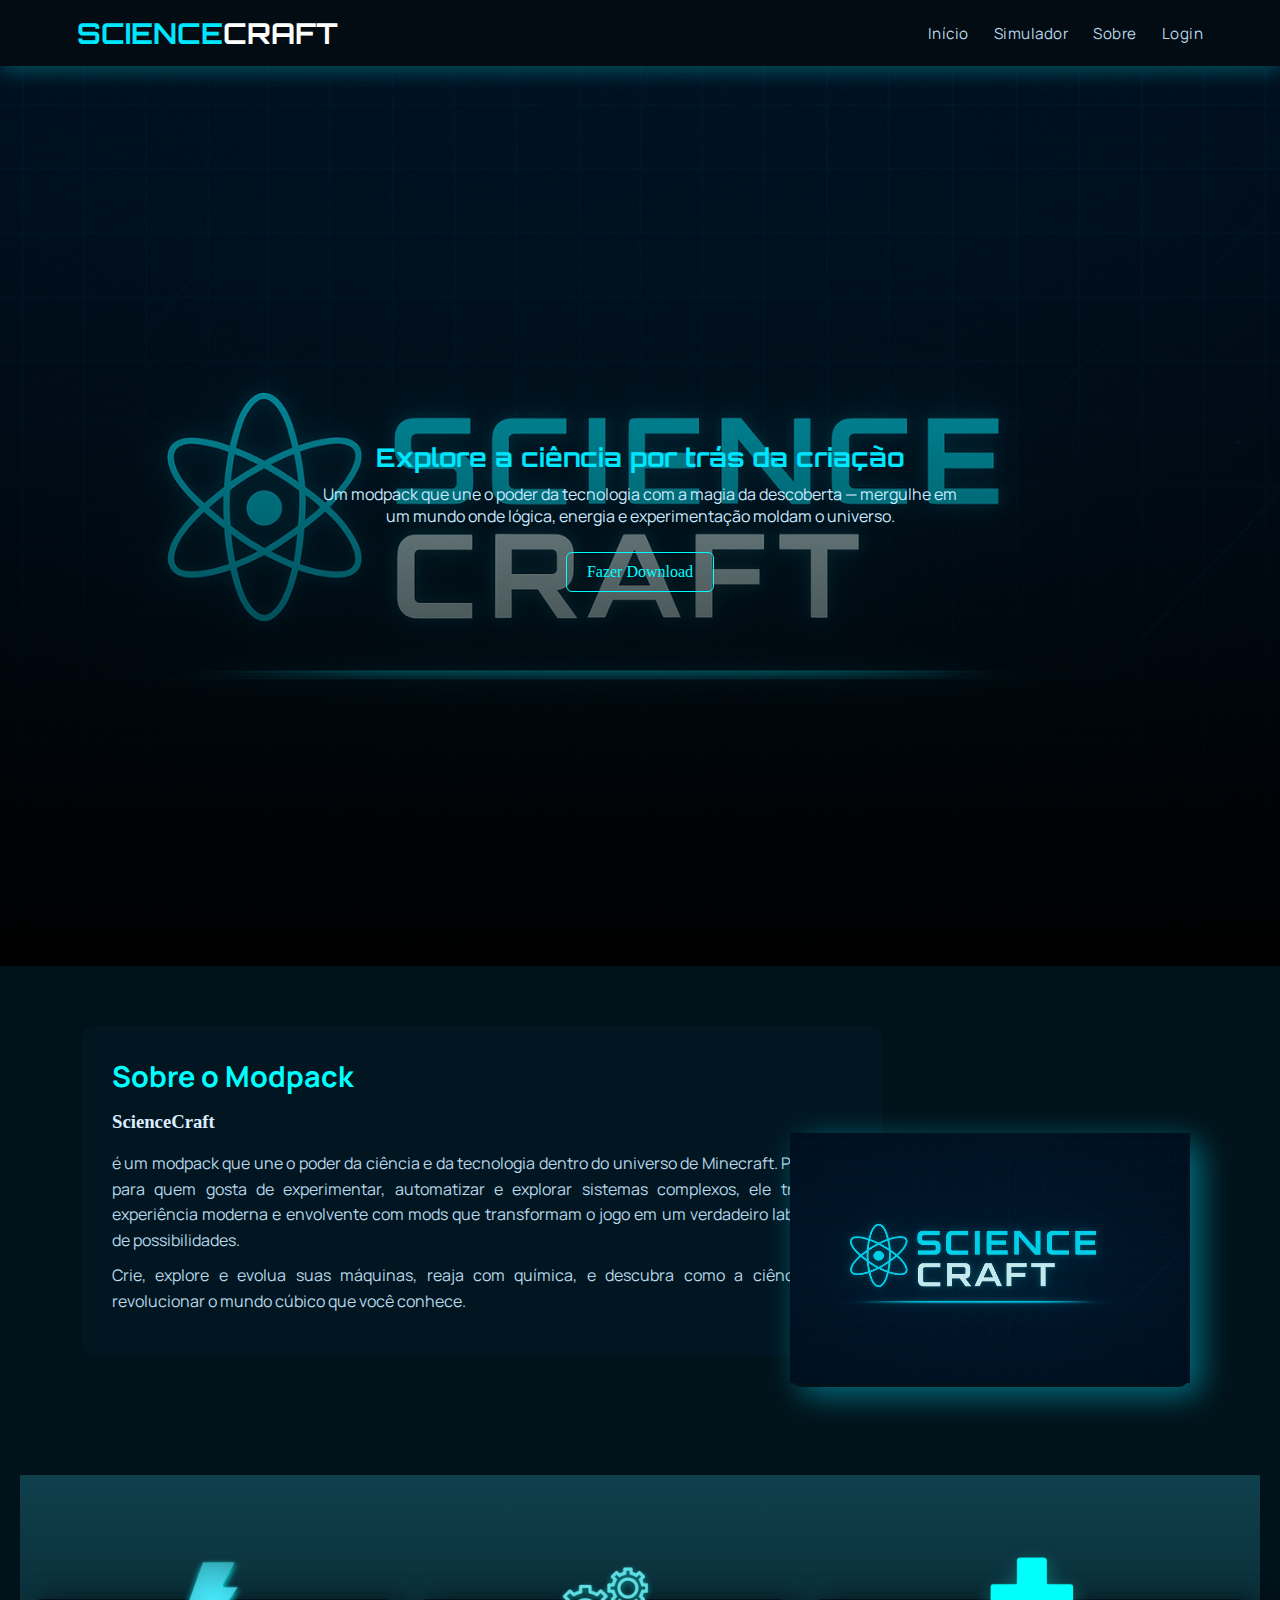
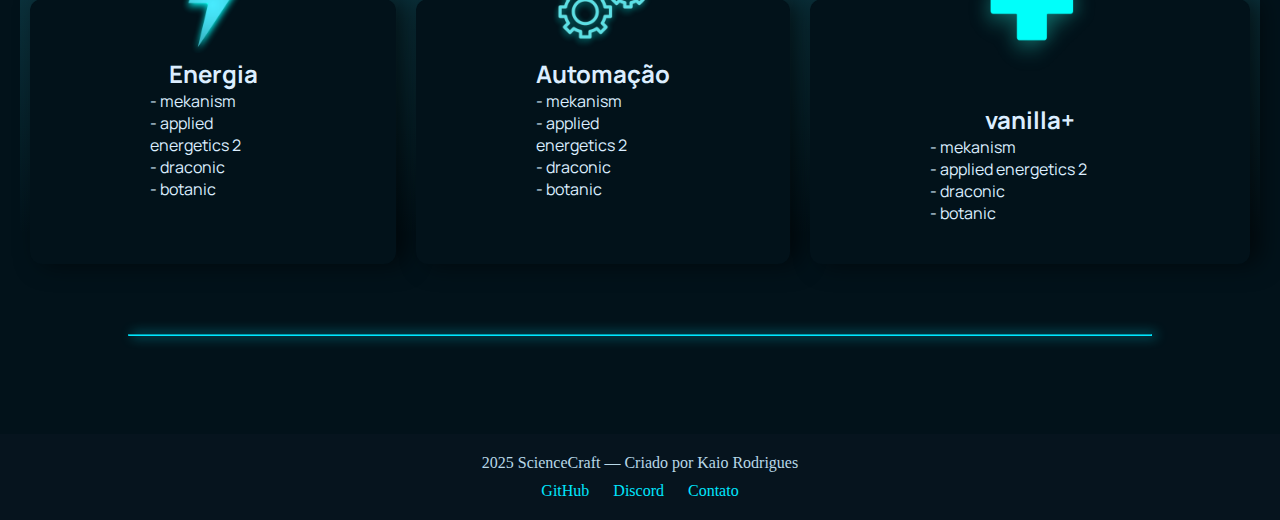
<file: index.html>
<!DOCTYPE html>
<html lang="pt-br">
<head>
  <meta charset="UTF-8">
  <meta name="viewport" content="width=device-width, initial-scale=1.0">
  <title>ScienceCraft</title>
  <link rel="stylesheet" href="assets/style/style.css">
  <link href="https://fonts.googleapis.com/css2?family=Orbitron:wght@500&family=Manrope:wght@400;600&display=swap" rel="stylesheet">
</head>
<body>

  <!-- ====== CABEÇALHO ====== -->
  <header class="header">
    <div class="logo">
      <h1>Science<span>Craft</span></h1>
    </div>

    <nav class="menu">
      <ul>
        <li><a href="index.html">Início</a></li>
        <li><a href="simulador.html">Simulador</a></li>
        <li><a href="sobre.html">Sobre</a></li>
        <li><a href="login.html">Login</a></li>
      </ul>
    </nav>
  </header>

  <!-- ====== SEÇÃO PRINCIPAL ====== -->
  <section class="inicio">
    <img src="assets/img/background-image.png" alt="Imagem de fundo">
    <div class="filtro"></div>

    <div class="conteudo_inicio">
      <h2>Explore a ciência por trás da criação</h2>
      <p>Um modpack que une o poder da tecnologia com a magia da descoberta — mergulhe em um mundo onde lógica, energia e experimentação moldam o universo.</p>
      <a href="simulador.html" class="botao">Fazer Download</a>
    </div>
  </section>

  <!-- ====== SEÇÃO SOBRE ====== -->
  <section class="sobre">
    <div class="caixa_sobre">
      <h2>Sobre o Modpack</h2>
      <h3>ScienceCraft</h3> <br>
      <p>
         é um modpack que une o poder da ciência e da tecnologia
        dentro do universo de Minecraft. Projetado para quem gosta de experimentar, automatizar
        e explorar sistemas complexos, ele traz uma experiência moderna e envolvente com mods que
        transformam o jogo em um verdadeiro laboratório de possibilidades.
      </p>
      <p>
        Crie, explore e evolua suas máquinas, reaja com química, e descubra como a ciência pode
        revolucionar o mundo cúbico que você conhece.
      </p>
      <div class="img-container">
        <img src="assets/img/background-image.png" alt="" width="400px" height="250px">
      </div>
    </div>
  </section>


  <!-- =========== SESSÃO SOBRE O MODPACK ======================= -->

  <section class="sobre">
    <div class="caixa_mods" id="div_sobre-modpack">
      <div class="imagens-mods">
      </div>
      <div class="div_mod" id="div_1">
      <img src="assets/img/ray.png" width="100px" height="100px" alt="">
        <h2>Energia</h2>
        <p>- mekanism <br>
           - applied energetics 2 <br>
           - draconic <br>
           - botanic</p>
      </div>
      <div class="div_mod" id="div_2">
      <img src="assets/img/engrenagem.png" width="100px" height="100px" alt="">
        <h2>Automação</h2>
        <p>- mekanism <br>
           - applied energetics 2 <br>
           - draconic <br>
           - botanic</p>
      </div>
      <div class="div_mod" id="div_3">  
      <img src="assets/img/vanilla+.png" width="200px" height="200px" alt="">
        <h2>vanilla+</h2>
        <p>- mekanism <br>
           - applied energetics 2 <br>
           - draconic <br>
           - botanic</p>
      </div>
    </div>
  </section>

<div id="div_espacamento">
  <hr>
</div>
  <!-- ====== RODAPÉ ====== -->
  <footer class="rodape">
    <p>2025 ScienceCraft — Criado por Kaio Rodrigues</p>
    <div class="links_rodape">
      <a href="#">GitHub</a>
      <a href="#">Discord</a>
      <a href="#">Contato</a>
    </div>
  </footer>

</body>
</html>
</file>
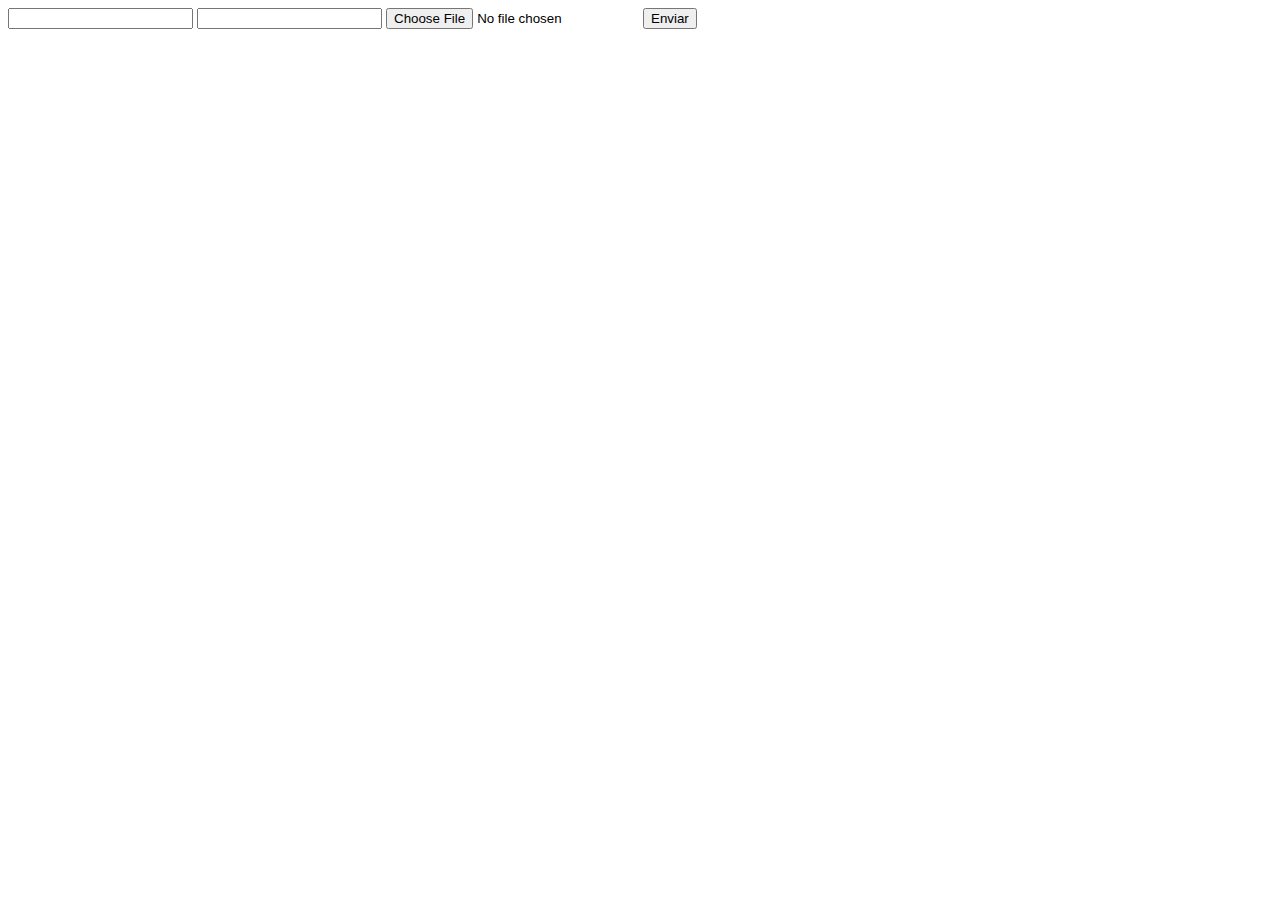
<file: DOCUMENTOS_DE_APOIO/exemplo_de_upload_de_arquivo/public/index.html>
<!DOCTYPE html>
<html lang="en">

<head>
  <meta charset="UTF-8">
  <meta http-equiv="X-UA-Compatible" content="IE=edge">
  <meta name="viewport" content="width=device-width, initial-scale=1.0">
  <title>Upload</title>
</head>

<body>

  <div>
    <input name="nome" id="nome" type="text" />
    <input name="email" id="email" type="url" />
    <input name="foto" id="foto" type="file" />
    <button onclick="enviar()">Enviar</button>
  </div>

  <div id="container"></div>
</body>

</html>

<script>
  function enviar() {
    const formData = new FormData();
    formData.append('foto', foto.files[0])
    formData.append('nome', nome.value)
    formData.append('email', email.value)

    fetch("/usuarios/cadastro", {
      method: "POST",
      body: formData
    })
      .then(res => {
        window.location = "./perfil.html"
      })
      .catch(err => {
        console.log(err);
      })
  }
</script>
</file>
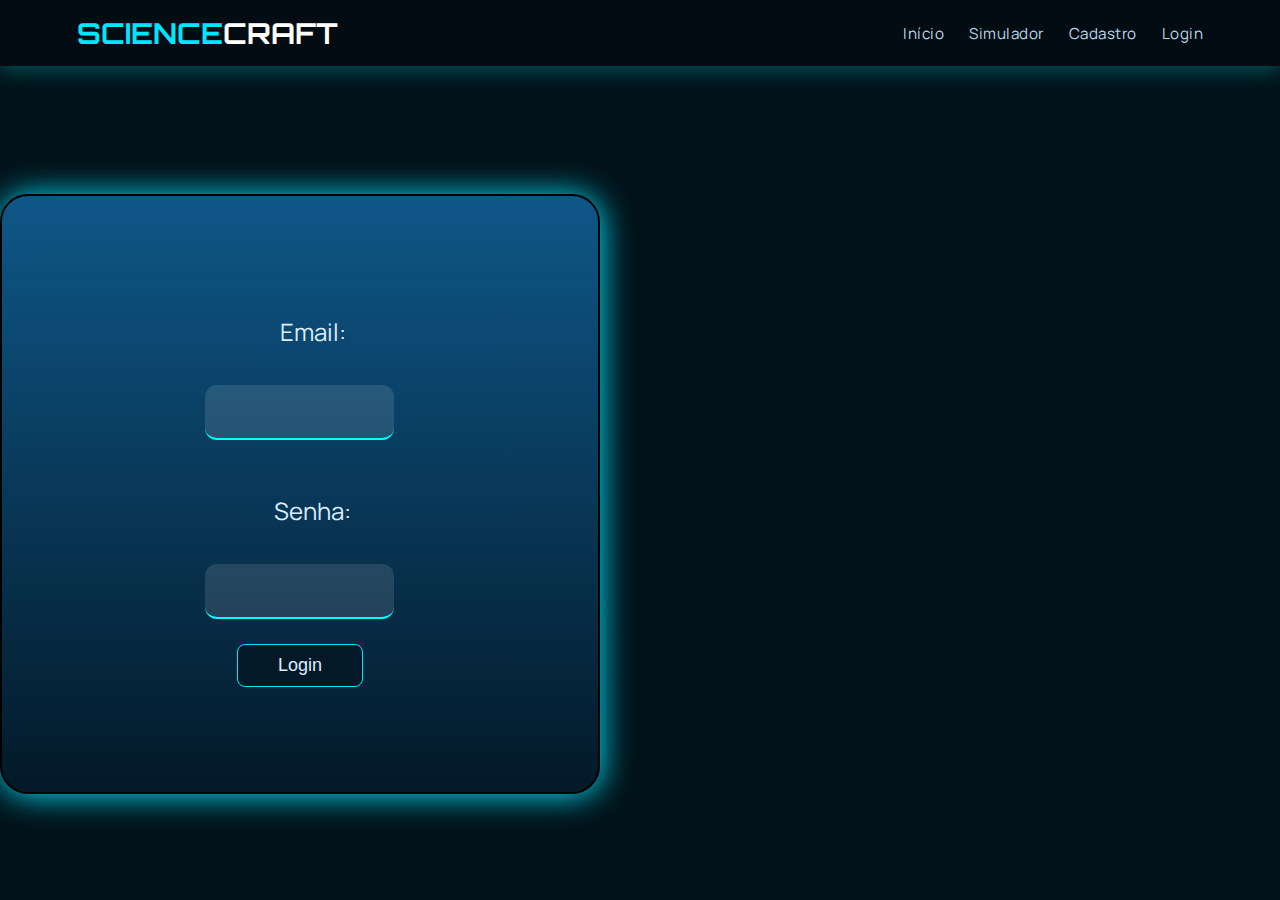
<file: public/login.html>
<!DOCTYPE html>
<html lang="en">

<head>
    <meta charset="UTF-8">
    <meta name="viewport" content="width=device-width, initial-scale=1.0">
    <link rel="stylesheet" href="css/styleLogin.css">
    <link rel="stylesheet" href="css/style.css">
    <link href="https://fonts.googleapis.com/css2?family=Orbitron:wght@500&family=Manrope:wght@400;600&display=swap" rel="stylesheet">

    <script src="js/sessao.js"></script>
    <title>SCC | login</title>
</head>

<body>
    <header class="header">
        <div class="logo">
            <h1>Science<span>Craft</span></h1>
        </div>

        <nav class="menu">
            <ul>
                <li><a href="index.html">Início</a></li>
                <li><a href="simulador.html">Simulador</a></li>
                <li><a href="cadastro.html">Cadastro</a></li>
                <li><a href="login.html">Login</a></li>
            </ul>
        </nav>
    </header>

    <div class="login">
        <div class="alerta_erro">
            <div class="card_erro" id="cardErro">
                <span id="mensagem_erro"></span>
            </div>
        </div>

    <section class="container">
        <div id="div_for-login" class="div_form">
            <label for="ipt_1">Email:</label><br>
            <input type="text" class="ipt_login" id="ipt_email">
            <br><br>
            <label for="ipt_2">Senha:</label><br>
            <input type="password" class="ipt_login" id="ipt_senha">
            <button onclick="entrar()">Login</button>
        </div>
    </section>

    <!-- <footer class="rodape">
        <p>2025 ScienceCraft — Criado por Kaio Rodrigues</p>
        <div class="links_rodape">
            <a href="#">GitHub</a>
            <a href="#">Discord</a>
            <a href="#">Contato</a>
        </div>
    </footer> -->
</body>

</html>

<script>

 function entrar() {
        aguardar();

        var emailVar = ipt_email.value;
        var senhaVar = ipt_senha.value;

        if (emailVar == "" || senhaVar == "") {
            cardErro.style.display = "block"
            mensagem_erro.innerHTML = "(Mensagem de erro para todos os campos em branco)";
            finalizarAguardar();
            return false;
        }
        else {
            setInterval(sumirMensagem, 5000)
        }

        console.log("FORM LOGIN: ", emailVar);
        console.log("FORM SENHA: ", senhaVar);

        fetch("/usuarios/autenticar", {
            method: "POST",
            headers: {
                "Content-Type": "application/json"
            },
            body: JSON.stringify({
                emailServer: emailVar,
                senhaServer: senhaVar
            })
        }).then(function (resposta) {
            console.log("ESTOU NO THEN DO entrar()!")

            if (resposta.ok) {
                console.log(resposta);

                resposta.json().then(json => {
                    console.log(json);
                    console.log(JSON.stringify(json));
                    sessionStorage.EMAIL_USUARIO = json.email;
                    sessionStorage.NOME_USUARIO = json.nome;
                    sessionStorage.ID_USUARIO = json.id;
                    sessionStorage.AQUARIOS = JSON.stringify(json.aquarios)

                    setTimeout(function () {
                        window.location = "./dashboard/cards.html";
                    }, 1000); // apenas para exibir o loading

                });

            } else {

                console.log("Houve um erro ao tentar realizar o login!");

                resposta.text().then(texto => {
                    console.error(texto);
                    finalizarAguardar(texto);
                });
            }

        }).catch(function (erro) {
            console.log(erro);
        })

        return false;
    }

    function sumirMensagem() {
        cardErro.style.display = "none"
    }

</script>
</file>
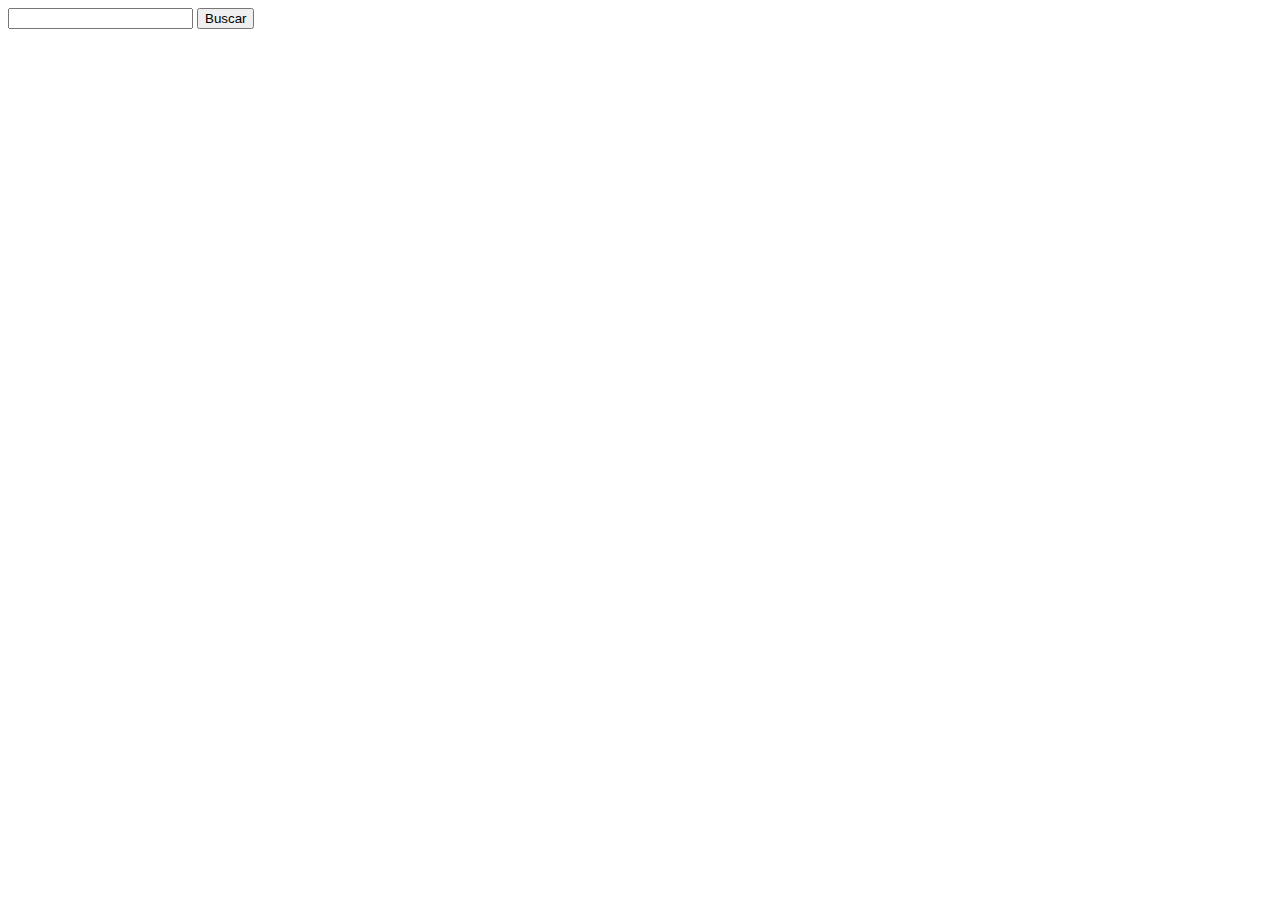
<file: DOCUMENTOS_DE_APOIO/exemplo_de_upload_de_arquivo/public/perfil.html>
<!DOCTYPE html>
<html lang="en">

<head>
  <meta charset="UTF-8">
  <meta http-equiv="X-UA-Compatible" content="IE=edge">
  <meta name="viewport" content="width=device-width, initial-scale=1.0">
  <title>Document</title>
</head>

<body>
  <input type="number" id="buscaInput">
  <button onclick="buscarPeloId()">Buscar</button>
  <div id="container">

  </div>
</body>

</html>

<script>
  function buscarPeloId() {
    fetch(`/usuarios/${buscaInput.value}`, {
      method: "GET"
    })
      .then(res => {
        res.json().then(json => {
          const usuario = json[0];
          container.innerHTML = `<div>
    <h1>${usuario.nome} - ${usuario.email}</h1>
    <img src='assets/${usuario.imagem_perfil}' alt="imagem de usuario">
  </div>`
        })
      })
      .catch(err => {
        console.log(err);
      })
  }
</script>
</file>
<file: assets/style/style.css>
* {
  margin: 0;
  padding: 0;
  box-sizing: border-box;
}

/* ====== HEADER ====== */
.header {
  width: 100%;
  padding: 15px 6%;
  background-color: #06141e;
  display: flex;
  justify-content: space-between;
  align-items: center;
  position: sticky;
  z-index: 50;
  box-shadow: 0 4px 20px rgba(0, 255, 255, 0.295);
  transition: all 0.3s ease;
}

.header:hover{
  background-color: #040c13;
}

.menu ul {
  list-style: none;
  display: flex;
}

.menu a {
  font-family: "Manrope", sans-serif;
  font-size: 0.95rem;
  color: rgba(255, 255, 255, 0.85);
  text-decoration: none;
  letter-spacing: 0.5px;
  position: relative;
  padding: 6px 0;
  transition: color 0.3s ease;
}

.menu a:hover {
  color: #00ffff;
}

.menu a:hover::after {
  width: 100%;
}

.logo h1 {
  font-family: "Orbitron", sans-serif;
  font-size: 1.8rem;
  color: #00e6ff;
  text-transform: uppercase;
}

.logo span {
  color: #ffffff;
}

.menu ul {
  list-style: none;
  display: flex;
  gap: 25px;
}

.menu a {
  text-decoration: none;
  color: #b8d8e8;
  font-family: "Manrope", sans-serif;
  transition: 0.3s;
}

.menu a:hover {
  color: #00ffff;
}

/* ====== SEÇÃO INICIAL ====== */
.inicio {
  width: 100%;
  min-height: 100vh;
  position: relative;
  text-align: center;
  color: white;
  display: flex;
  justify-content: center;
  align-items: center;
}

.inicio img {
  width: 100%;
  height: 100%;
  object-fit: cover;
  position: absolute;
  z-index: 1;
}

.filtro {
  position: absolute;
  top: 0;
  left: 0;
  width: 100%;
  height: 100%;
  background-image: linear-gradient(to top, black, transparent);
  z-index: 2;
}

.conteudo_inicio {
  position: relative;
  z-index: 3;
  max-width: 700px;
  padding: 20px;
}

.conteudo_inicio h2 {
  font-family: "Orbitron", sans-serif;
  font-size: 1.6rem;
  color: #00e6ff;
  margin-bottom: 10px;
}

.conteudo_inicio p {
  font-family: "Manrope", sans-serif;
  color: #cceaff;
  margin-bottom: 25px;
}

.botao {
  display: inline-block;
  padding: 10px 20px;
  border: 1px solid #00ffff;
  color: #00ffff;
  text-decoration: none;
  border-radius: 6px;
}

.botao:hover {
  background-color: rgba(0, 255, 255, 0.2);
}

/* ====== SEÇÃO SOBRE ====== */
.sobre {
  background-color: #02121a;
  color: #dceeff;
  padding: 60px 20px;
  text-align: center;
  display: flex;
}

.img-container {
  position: absolute;
  margin-left: 53%;
  margin-top: -15%;
  border-radius: 12px;
  box-shadow: 10px 8px 32px #00e5ff73;
  transition: transform 0.5s ease-in-out; 
  transform-origin: center;
}

.img-container:hover{
  transform: scale(1.1);
  box-shadow: 10px 8px 42px #00e5ff73;
}

.caixa_sobre {
  max-width: 800px;
  margin-left: 5%;
  background-color: #03192899;
  padding: 30px;
  border-radius: 10px;
  text-align: left;
  text-align: justify;
}

.caixa_sobre h2 {
  color: aqua;
  font-family: "Manrope", sans-serif;
  font-size: 1.8rem;
  margin-bottom: 15px;
}

.caixa_sobre p {
  font-family: "Manrope", sans-serif;
  color: #b8d8e8;
  line-height: 1.6;
  margin-bottom: 10px;
}

.section{
  background-color: #02121a;
  display: flex;
}

.caixa_mods{
  width: 100%;
  background-image: linear-gradient(to bottom, #258fa15e, transparent 90%);
  display: flex;
  justify-content: space-evenly;
}

.div_mod{
  justify-content: center;
  padding: 40px 120px;
  background-color: #02121a;
  margin: 10px;
  margin-top: 10%;
  border-radius: 12px;
  box-shadow: 10px 0px 24px rgba(0, 0, 0, 0.568);
  transition: 0.5s ease;
}
.div_mod:hover{
  transform: scale(1.1);
}

.div_mod h2 {
  font-family: "Manrope";
}

.div_mod p{
  color: #dceeff;
  text-align: left ;

  font-size: 16px;
  font-family: "Manrope";
}

.div_mod img{
  margin-top: -70%;
}

#div_espacamento{
  height: 100px;
  background-color: #02121a;
  justify-content: center;
  display: flex;
}

#div_espacamento hr{
  width: 80%;
  border-color: #00e6ff;
  box-shadow: 4px 0px 12px #00e6ff;
  height: 2px;
  transition: 1s ease;
}

#div_espacamento hr:hover{
  max-width: 100%;
  transform: scale(1.2);
}

/* ====== RODAPÉ ====== */
.rodape {
  background-color: #06141e;
  color: #b8d8e8;
  text-align: center;
  padding: 20px 0;
}

.links_rodape {
  margin-top: 10px;
}

.links_rodape a {
  color: #00e6ff;
  margin: 0 10px;
  text-decoration: none;
}

.links_rodape a:hover {
  text-decoration: underline;
}


/* ======================== Pagina Login =========================== */

.container{
  margin: auto;
  margin-top: 10%;
  margin-bottom: 20%;
  display: flex;
  border: 2px solid;
  align-items: center;
  justify-content: center;
  width: 600px;
  height: 600px;
  text-align: left;
  background-color: #031928;
  border-radius: 28px;
  box-shadow: 1px 1px 32px #00e6ff;
  transition: 1s ease;
}

.container:hover{
  transform: scale(110%);
}

.div_form {
  width: 80%;
  height: 60%;
  display: grid;
  align-items: center;
}

.div_form label{
  color: #dceeff;
  font-family: "Manrope";
  font-size: 24px;
  margin-left: 10%;
}

  .ipt_login {
    width: 1005;
    margin-top: 50px;
  }

  .div_form input{
    width: 75%;
    background-color: #ffffff1e;
    height: 55px;
    margin-top: 10px;
    margin-inline: 10%;
    border: none;
    border-bottom: 2px solid aqua;
    border-radius: 12px;
    color: #dceeff;
    font-size: 18px;
  }
</file>
<file: public/css/styleLogin.css>
body {
  height: 100vh;
  width: 100%;
  box-sizing: border-box;
  background-color: #02121a;
}
.container { 
    margin: auto;
    margin-left: 31%; 
    margin-top: 5%; 
    margin-bottom: 20%; 
    display: flex; 
    border: 1px #02121a;
    align-items: center; 
    justify-content: center; 
    width: 40%; 
    height: 60%; 
    text-align: left; 
    border-radius: 28px; 
    box-shadow: 1px 1px 32px #00e6ff; 
    transition: 1s ease; 
    position: absolute; 
    background-image: linear-gradient(to top, #236c9a00, #0e5788); 
} 
    
.container:hover { 
    transform: scale(105%); 
}


.div_form{
  color: #dceeff;
  font-family: "Manrope";
  font-size: 20px;
  display: grid;
  text-align: left;
  justify-content: center;
  justify-items: center;
}

.ipt_login {
  width: 1005;
  margin-top: 50px;
}

.div_form input {
  width: 130%;
  background-color: #ffffff1e;
  height: 30px;
  padding-left: 20px;
  margin-top: 8px;
  margin-inline: 10%;
  border: none;
  border-bottom: 2px solid aqua;
  border-radius: 12px;
  color: #dceeff;
  font-size: 18px;
  transition: 2s ease;
}

input:focus {
  outline: none;
  box-shadow: 0 0 8px #00e6ff
}

.div_form button {
  width: 50%;
  padding: 10px 0;
  background-color: #031928;
  border: 1px solid #00e6ff;
  color: #dceeff;
  font-size: 18px;
  border-radius: 8px;
  cursor: pointer;
  transition: 0.4s ease;
  margin-top: 25px;
}

.div_form button:hover {
  box-shadow: 0 0 12px #00e6ff, 0 0 20px #00e6ff;
  transform: scale(1.05);
}
</file>
<file: public/css/style.css>
* {
  margin: 0;
  padding: 0;
  box-sizing: border-box;
}

/* ====== HEADER ====== */
.header {
  width: 100%;
  padding: 15px 6%;
  background-color: #06141e;
  display: flex;
  justify-content: space-between;
  align-items: center;
  position: sticky;
  z-index: 50;
  box-shadow: 0 4px 20px rgba(0, 255, 255, 0.295);
  transition: all 0.3s ease;
}

.header:hover{
  background-color: #040c13;
}

.menu ul {
  list-style: none;
  display: flex;
}

.menu a {
  font-family: "Manrope", sans-serif;
  font-size: 0.95rem;
  color: rgba(255, 255, 255, 0.85);
  text-decoration: none;
  letter-spacing: 0.5px;
  position: relative;
  padding: 6px 0;
  transition: color 0.3s ease;
}

.menu a:hover {
  color: #00ffff;
}

.menu a:hover::after {
  width: 100%;
}

.logo h1 {
  font-family: "Orbitron", sans-serif;
  font-size: 1.8rem;
  color: #00e6ff;
  text-transform: uppercase;
}

.logo span {
  color: #ffffff;
}

.menu ul {
  list-style: none;
  display: flex;
  gap: 25px;
}

.menu a {
  text-decoration: none;
  color: #b8d8e8;
  font-family: "Manrope", sans-serif;
  transition: 0.3s;
}

.menu a:hover {
  color: #00ffff;
}

/* ====== SEÇÃO INICIAL ====== */
.inicio {
  width: 100%;
  min-height: 100vh;
  position: relative;
  text-align: center;
  color: white;
  display: flex;
  justify-content: center;
  align-items: center;
}

.inicio img {
  width: 100%;
  height: 100%;
  object-fit: cover;
  position: absolute;
  z-index: 1;
}

.filtro {
  position: absolute;
  top: 0;
  left: 0;
  width: 100%;
  height: 100%;
  background-image: linear-gradient(to top, black, transparent);
  z-index: 2;
}

.conteudo_inicio {
  position: relative;
  z-index: 3;
  max-width: 700px;
  padding: 20px;
}

.conteudo_inicio h2 {
  font-family: "Orbitron", sans-serif;
  font-size: 1.6rem;
  color: #00e6ff;
  margin-bottom: 10px;
}

.conteudo_inicio p {
  font-family: "Manrope", sans-serif;
  color: #cceaff;
  margin-bottom: 25px;
}

.botao {
  display: inline-block;
  padding: 10px 20px;
  border: 1px solid #00ffff;
  color: #00ffff;
  text-decoration: none;
  border-radius: 6px;
}

.botao:hover {
  background-color: rgba(0, 255, 255, 0.2);
}

/* ====== SEÇÃO SOBRE ====== */
.sobre {
  background-color: #02121a;
  color: #dceeff;
  padding: 60px 20px;
  text-align: center;
  display: flex;
}

.img-container {
  position: absolute;
  margin-left: 53%;
  margin-top: -15%;
  border-radius: 12px;
  box-shadow: 10px 8px 32px #00e5ff73;
  transition: transform 0.5s ease-in-out; 
  transform-origin: center;
}

.img-container:hover{
  transform: scale(1.1);
  box-shadow: 10px 8px 42px #00e5ff73;
}

.caixa_sobre {
  max-width: 800px;
  margin-left: 5%;
  background-color: #03192899;
  padding: 30px;
  border-radius: 10px;
  text-align: left;
  text-align: justify;
}

.caixa_sobre h2 {
  color: aqua;
  font-family: "Manrope", sans-serif;
  font-size: 1.8rem;
  margin-bottom: 15px;
}

.caixa_sobre p {
  font-family: "Manrope", sans-serif;
  color: #b8d8e8;
  line-height: 1.6;
  margin-bottom: 10px;
}

.section{
  background-color: #02121a;
  display: flex;
}

.caixa_mods{
  width: 100%;
  background-image: linear-gradient(to bottom, #258fa15e, transparent 90%);
  display: flex;
  justify-content: space-evenly;
}

.div_mod{
  justify-content: center;
  padding: 40px 120px;
  background-color: #02121a;
  margin: 10px;
  margin-top: 10%;
  border-radius: 12px;
  box-shadow: 10px 0px 24px rgba(0, 0, 0, 0.568);
  transition: 0.5s ease;
}
.div_mod:hover{
  transform: scale(1.1);
}

.div_mod h2 {
  font-family: "Manrope";
}

.div_mod p{
  color: #dceeff;
  text-align: left ;

  font-size: 16px;
  font-family: "Manrope";
}

.div_mod img{
  margin-top: -70%;
}

#div_espacamento{
  height: 100px;
  background-color: #02121a;
  justify-content: center;
  display: flex;
}

#div_espacamento hr{
  width: 80%;
  border-color: #00e6ff;
  box-shadow: 4px 0px 12px #00e6ff;
  height: 2px;
  transition: 1s ease;
}

#div_espacamento hr:hover{
  max-width: 100%;
  transform: scale(1.2);
}

/* ====== RODAPÉ ====== */
.rodape {
  background-color: #06141e;
  color: #b8d8e8;
  text-align: center;
  padding: 20px 0;
}

.links_rodape {
  margin-top: 10px;
}

.links_rodape a {
  color: #00e6ff;
  margin: 0 10px;
  text-decoration: none;
}

.links_rodape a:hover {
  text-decoration: underline;
}


/* ======================== Pagina Login =========================== */

.container{
  margin: auto;
  margin-top: 10%;
  margin-bottom: 20%;
  display: flex;
  border: 2px solid;
  align-items: center;
  justify-content: center;
  width: 600px;
  height: 600px;
  text-align: left;
  background-color: #031928;
  border-radius: 28px;
  box-shadow: 1px 1px 32px #00e6ff;
  transition: 1s ease;
}

.container:hover{
  transform: scale(110%);
}

.div_form {
  width: 80%;
  height: 60%;
  display: grid;
  align-items: center;
}

.div_form label{
  color: #dceeff;
  font-family: "Manrope";
  font-size: 24px;
  margin-left: 10%;
}

  .ipt_login {
    width: 1005;
    margin-top: 50px;
  }

  .div_form input{
    width: 75%;
    background-color: #ffffff1e;
    height: 55px;
    margin-top: 10px;
    margin-inline: 10%;
    border: none;
    border-bottom: 2px solid aqua;
    border-radius: 12px;
    color: #dceeff;
    font-size: 18px;
  }
</file>
